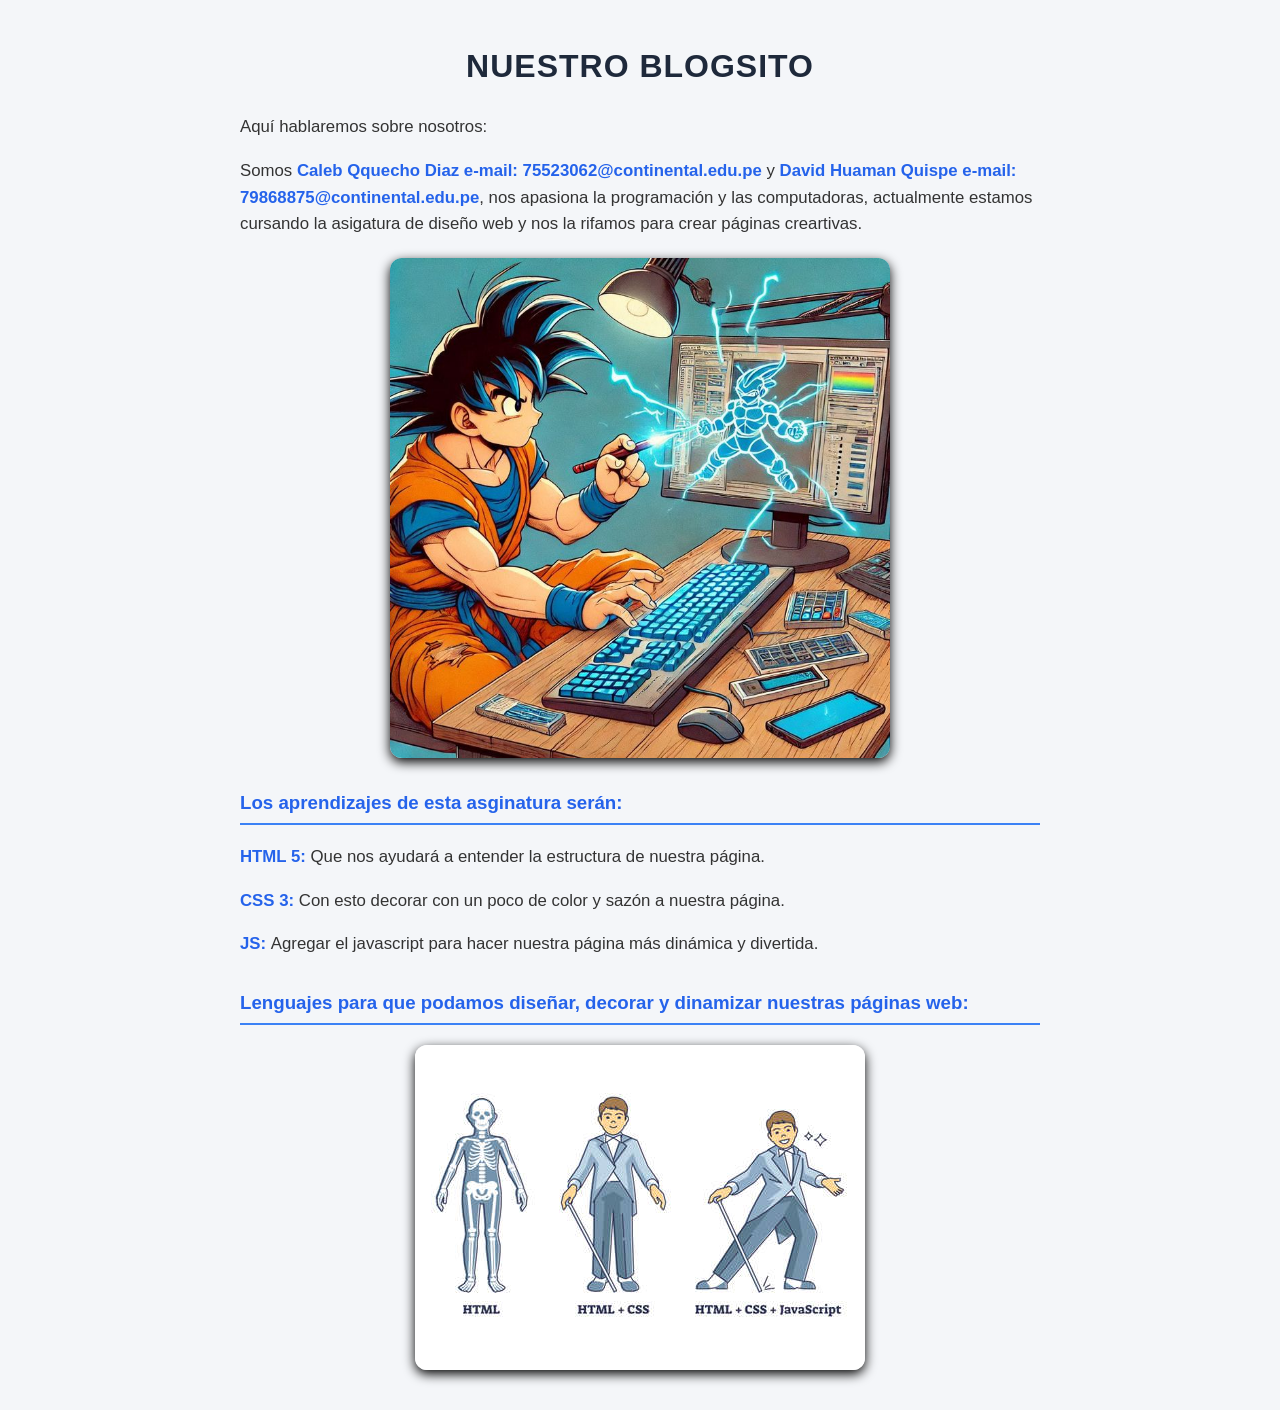
<file: Trabajo Grupal/index.html>
<!DOCTYPE html>
<html lang="es">
<head>
    <meta charset="UTF-8">
    <meta name="viewport" content="width=device-width, initial-scale=1.0">
    <link rel="stylesheet" href="diseño.css">
    <title>Nuestro Blog Personal</title>
</head>
<body>
    <h1>NUESTRO BLOGSITO</h1>
    <p>Aquí hablaremos sobre nosotros:</p>
    <p>Somos <strong>Caleb Qquecho Diaz e-mail: 75523062@continental.edu.pe</strong> y <strong>David Huaman Quispe e-mail: 79868875@continental.edu.pe</strong>, nos apasiona la programación y las computadoras, actualmente estamos cursando la asigatura de diseño web y nos la rifamos para crear páginas creartivas.
    </p>
    
    <img src="imagenes/gokuProgramando.jpg" width="500px" title="Nuestras dos pasiones juntas">

    <h3><strong>Los aprendizajes de esta asginatura serán:</strong></h3>
    <p><strong>HTML 5: </strong>Que nos ayudará a entender la estructura de nuestra página.</p>
    <p><strong>CSS 3: </strong>Con esto decorar con un poco de color y sazón a nuestra página.</p>
    <p><strong>JS: </strong>Agregar el javascript para hacer nuestra página más dinámica y divertida.</p>

    <h3><strong>Lenguajes para que podamos diseñar, decorar y dinamizar nuestras páginas web:</strong></h3>

    <img src="imagenes/htmlCssJs.jpg" title="Nuestro concepto de HTML, CSS y JS">

    
</body>
</html>
</file>
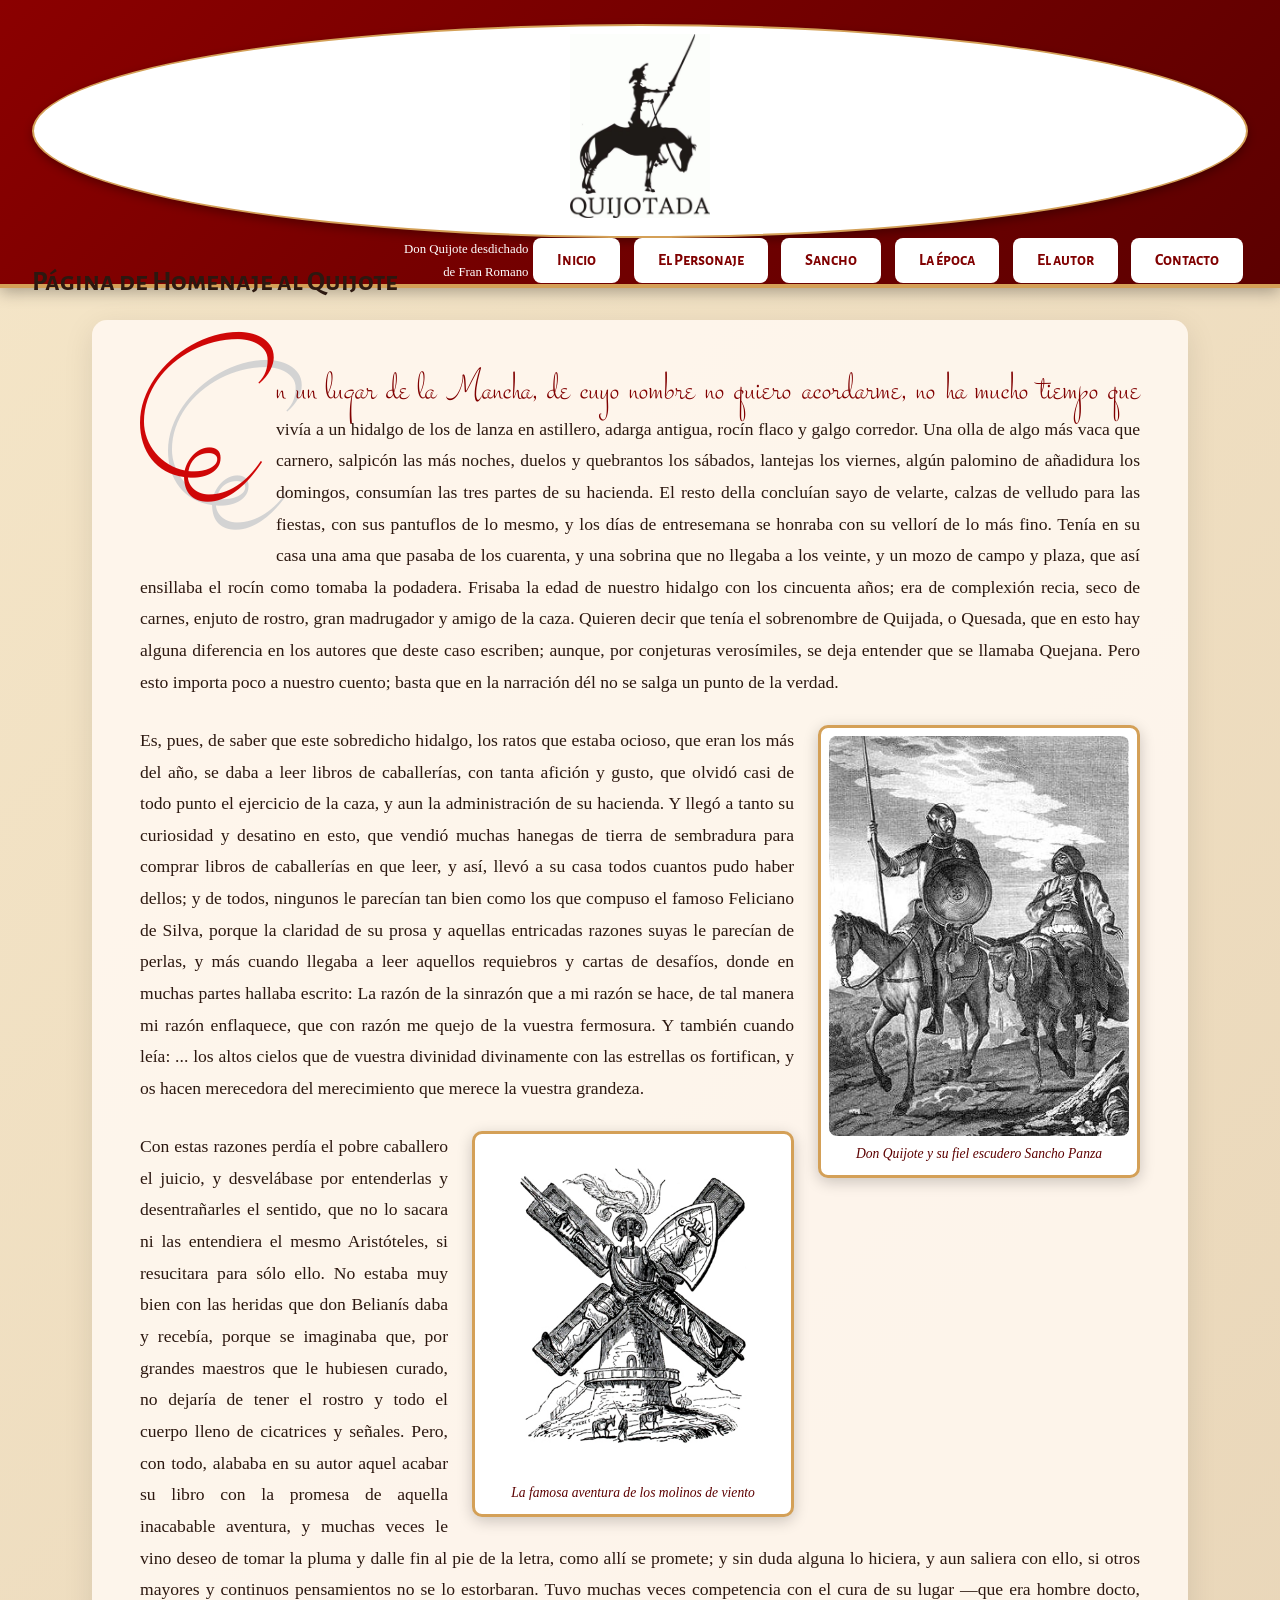
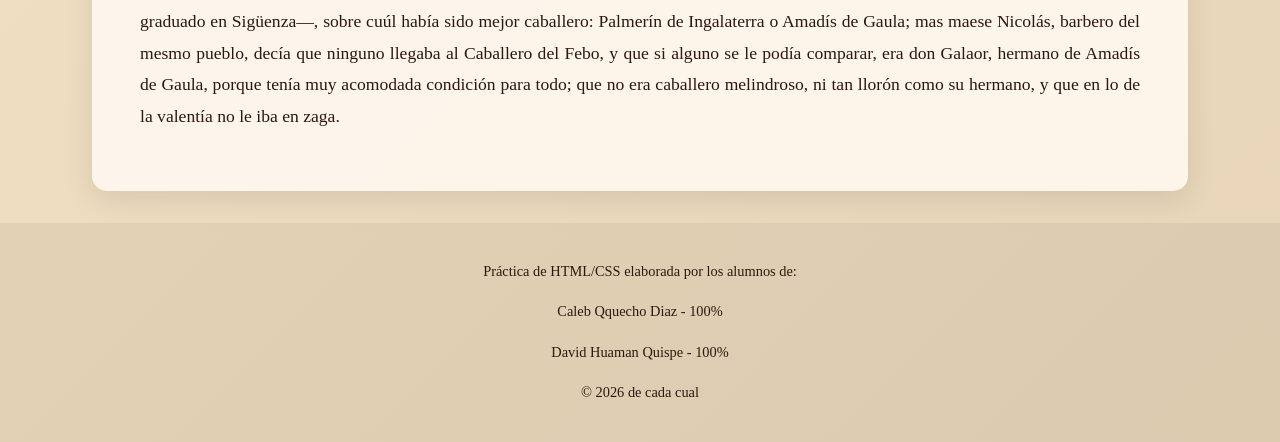
<file: quijote.html>
<!DOCTYPE html>
<html lang="es">
<head>
    <title>Homenaje a Don Quijote</title>
    <link rel="icon" type="image/png" href="img/logo.png" />
    <!-- Google Fonts -->
    <link href='https://fonts.googleapis.com/css?family=Alegreya+Sans+SC' rel='stylesheet' type='text/css'>
    <link href='https://fonts.googleapis.com/css?family=Stalemate' rel='stylesheet' type='text/css'>
    <link href='https://fonts.googleapis.com/css?family=Pathway+Gothic+One' rel='stylesheet' type='text/css'>
    
    <!-- Archivos CSS -->
    <link rel="stylesheet" type="text/css" href="header.css" />
    <link rel="stylesheet" type="text/css" href="contenido.css" />
    <link rel="stylesheet" type="text/css" href="footer.css" />
</head>
<body>
    <!-- HEADER -->
    <header>
        <div id="logo">
            <a href="#"><img src="img/logoQuijote.jpg" width="140px" alt="Logo Don Quijote" title="Volver a la Home" /></a>
        </div>
        <h1>Página de Homenaje al Quijote</h1>
        <nav>
            <ul class="navigation">
                <li class="active"><a href="#">Inicio</a></li>
                <li><a href="https://es.wikipedia.org/wiki/Don_Quijote_(personaje)">El Personaje</a></li>
                <li><a href="https://es.wikipedia.org/wiki/Sancho_Panza">Sancho</a></li>
                <li><a href="https://es.wikipedia.org/wiki/Siglo_de_Oro">La época</a></li>
                <li><a href="https://es.wikipedia.org/wiki/Miguel_de_Cervantes">El autor</a></li>
                <li><a href="Trabajo Grupal/index.html">Contacto</a></li>
            </ul>
        </nav>
        <figure class="hero">
            <figcaption>Don Quijote desdichado de Fran Romano</figcaption>
        </figure>
    </header>

    <!-- CONTENT -->
    <div class="content">
        <p>En un lugar de la Mancha, de cuyo nombre no quiero acordarme, no ha 
            mucho tiempo que vivía a un hidalgo de los de lanza en astillero, adarga 
            antigua, rocín flaco y galgo corredor. Una olla de algo más vaca 
            que carnero, salpicón las más noches, duelos y quebrantos los 
            sábados, lantejas los viernes, algún palomino de añadidura 
            los domingos, consumían las tres partes de su hacienda. El resto della 
            concluían sayo de velarte, calzas de velludo para las fiestas, con sus 
            pantuflos de lo mesmo, y los días de entresemana se honraba con su 
            vellorí de lo más fino. Tenía en su casa una ama que 
            pasaba de los cuarenta, y una sobrina que no llegaba a los veinte, y un mozo de 
            campo y plaza, que así ensillaba el rocín como tomaba la 
            podadera. Frisaba la edad de nuestro hidalgo con los cincuenta años; era 
            de complexión recia, seco de carnes, enjuto de rostro, gran madrugador y 
            amigo de la caza. Quieren decir que tenía el sobrenombre de Quijada, o 
            Quesada, que en esto hay alguna diferencia en los autores que deste caso 
            escriben; aunque, por conjeturas verosímiles, se deja entender que se 
            llamaba Quejana. Pero esto importa poco a nuestro cuento; basta que en la 
            narración dél no se salga un punto de la verdad.</p>
        
        <figure class="content-image">
        <img src="img/quijote-sancho.jpg" alt="Don Quijote y Sancho Panza" />
        <figcaption>Don Quijote y su fiel escudero Sancho Panza</figcaption>
        </figure>

        <p>Es, pues, de saber que este sobredicho hidalgo, los ratos que estaba 
            ocioso, que eran los más del año, se daba a leer libros de 
            caballerías, con tanta afición y gusto, que olvidó casi de 
            todo punto el ejercicio de la caza, y aun la administración de su 
            hacienda. Y llegó a tanto su curiosidad y desatino en esto, que 
            vendió muchas hanegas de tierra de sembradura para comprar libros de 
            caballerías en que leer, y así, llevó a su casa todos 
            cuantos pudo haber dellos; y de todos, ningunos le parecían tan bien 
            como los que compuso el famoso Feliciano de Silva, porque la claridad de su 
            prosa y aquellas entricadas razones suyas le parecían de perlas, y 
            más cuando llegaba a leer aquellos requiebros y cartas de 
            desafíos, donde en muchas partes hallaba escrito: La razón de la 
            sinrazón que a mi razón se hace, de tal manera mi razón 
            enflaquece, que con razón me quejo de la vuestra fermosura. Y 
            también cuando leía: ... los altos cielos que de vuestra divinidad 
            divinamente con las estrellas os fortifican, y os hacen merecedora del 
            merecimiento que merece la vuestra grandeza.</p>
        
        <figure class="content-image">
        <img src="img/molinos-viento.jpg" alt="La batalla contra los molinos" />
        <figcaption>La famosa aventura de los molinos de viento</figcaption>
        </figure>

        <p>Con estas razones perdía el pobre caballero el juicio, y 
            desvelábase por entenderlas y desentrañarles el sentido, que no 
            lo sacara ni las entendiera el mesmo Aristóteles, si resucitara para 
            sólo ello. No estaba muy bien con las heridas que don Belianís 
            daba y recebía, porque se imaginaba que, por grandes maestros que le 
            hubiesen curado, no dejaría de tener el rostro y todo el cuerpo lleno de 
            cicatrices y señales. Pero, con todo, alababa en su autor aquel acabar 
            su libro con la promesa de aquella inacabable aventura, y muchas veces le vino 
            deseo de tomar la pluma y dalle fin al pie de la letra, como allí se 
            promete; y sin duda alguna lo hiciera, y aun saliera con ello, si otros mayores 
            y continuos pensamientos no se lo estorbaran. Tuvo muchas veces competencia con 
            el cura de su lugar —que era hombre docto, graduado en Sigüenza—, sobre 
            cuúl había sido mejor caballero: Palmerín de Ingalaterra o 
            Amadís de Gaula; mas maese Nicolás, barbero del mesmo pueblo, 
            decía que ninguno llegaba al Caballero del Febo, y que si alguno se le 
            podía comparar, era don Galaor, hermano de Amadís de Gaula, 
            porque tenía muy acomodada condición para todo; que no era 
            caballero melindroso, ni tan llorón como su hermano, y que en lo de la 
            valentía no le iba en zaga.</p>
    </div><!--content-->

    <!-- FOOTER -->
    <footer>
        <p>Práctica de HTML/CSS elaborada por los alumnos de:<br />
            <p>Caleb Qquecho Diaz - 100%</p>
            <p>David Huaman Quispe - 100%</p>
        </p>
        <p>&copy; 2026 de cada cual</p>
    </footer>
</body>
</html>
</file>
<file: Trabajo Grupal/diseño.css>
body {
    font-family: 'Segoe UI', Tahoma, Geneva, Verdana, sans-serif;
    line-height: 1.6;
    color: #333;
    background-color: #f4f6f9;
    max-width: 800px;
    margin: 0 auto;
    padding: 20px;
}

.encabezado {
    background-color: #2563eb;
    height: 125px;
    box-shadow: 0px, 5px, 6px rgba(88, 88, 88, 0.6);
    text-align: center;
}

h1 {
    color: #1e293b;
    text-align: center;
    text-transform: uppercase;
    letter-spacing: 1px;
}

h3 {
    color: #0f172a;
    border-bottom: 2px solid #3b82f6;
    padding-bottom: 5px;
    margin-top: 30px;
}

p {
    font-size: 1.05rem;
}

strong {
    color: #2563eb;
}

img {
    display: block;
    max-width: 100%;
    height: auto;
    margin: 20px auto;
    border-radius: 12px;
    box-shadow: 0 4px 12px rgba(0, 0, 0, 1);
}
</file>
<file: header.css>
/* HEADER */
#logo {
    background: white;
    padding: 0.5em;
    border-radius: 50%;
    box-shadow: 0 4px 10px rgba(0, 0, 0, 0.3);
    border: 2px solid #D4A057;
    transition: transform 0.3s ease;
    text-align: center;
}

#logo:hover {
    transform: scale(1.05);
}

h1 {
    float: left;
    font-size: 1.75em;
    font-family: "Alegreya Sans SC", Georgia, serif;
}

nav ul.navigation {
    float: right;  /* ← Solo esto es suficiente */
    margin: 0;
    padding: 0;
    list-style: none;
}

nav ul.navigation li {
    background-color: white;
    border-radius: .5em; 
    display: inline-block;
    padding: .5em 1.5em;
    margin: 0 .3em;
    transition: all 0.3s ease;
}

nav ul.navigation li:hover {
    background-color: maroon;
}

nav ul.navigation li:hover a {
    color: white;
}

header {
    background: linear-gradient(135deg, #8B0000 0%, #5C0000 100%);
    padding: 1.5em 2em 0 2em;
    border-bottom: 4px solid #D4A057;
    box-shadow: 0 4px 15px rgba(0, 0, 0, 0.3);
}

/* ESTILO PARA LOS ENLACES DEL MENÚ */

nav ul.navigation li a {
    color: maroon;
    font-size: 1em;
    font-weight: bold;
    text-decoration: none;
    font-family: "Alegreya Sans SC", Georgia, serif;
}

nav ul.navigation li:hover {
    background-color: maroon;
    transform: translateY(-2px);
    box-shadow: 0 4px 12px rgba(139, 0, 0, 0.3);
}

nav ul.navigation li:hover a {
    color: white;
}
</file>
<file: contenido.css>
body {
    margin: 0;
    background: linear-gradient(135deg, #F5E6C8 0%, #E8D5B8 100%);
    font-family: 'Georgia', serif;
    color: #2C1810;
    line-height: 1.8;
}

div.content {
    max-width: 1000px;
    margin: 2em auto;
    padding: 2em 3em;
    background: rgba(255, 248, 240, 0.9);
    border-radius: 15px;
    box-shadow: 0 8px 30px rgba(0,0,0,0.1);
}

div.content p {
    text-align: justify;
    font-size: 1.1em;
    margin-bottom: 1.5em;
}

figure.hero {
    margin: 0;
    text-align: center;
}

figure.hero img {
    border-bottom: .5em solid white;
    border-top: .5em solid white;
    width: 100%;
}

figure.hero figcaption {
    font-size: .8em;
    padding-right: 1em;
    text-align: right;
    color: white;
}

div.content p:first-child::first-letter {
    color: rgb(207, 7, 7);
    font-size: 5em;
    float: left;
    line-height: 0.8;
    margin-right: 0.1em;
    font-family: "Stalemate", Georgia, serif;
    text-shadow: .125em .125em lightgray;
}

div.content p:first-child::first-line {
    color: maroon;
    font-family: "Stalemate", Georgia, serif;
    font-size: 2.5em;
    line-height: 1em;
}

/* ESTILO PARA IMÁGENES EN EL CONTENIDO */
div.content figure.content-image {
    float: right;
    margin: 0 0 1em 1.5em;
    max-width: 300px;
    border: 3px solid #D4A057;
    border-radius: 10px;
    box-shadow: 0 4px 15px rgba(0,0,0,0.2);
    padding: 0.5em;
    background: white;
}

div.content figure.content-image img {
    width: 100%;
    display: block;
    border-radius: 8px;
}

div.content figure.content-image figcaption {
    text-align: center;
    font-size: 0.85em;
    color: #5C0000;
    padding: 0.5em 0 0 0;
    font-style: italic;
}
</file>
<file: footer.css>
/* FOOTER */
footer {
    text-align: center;
    padding: 1.5em;
    font-size: 0.9em;
    background-color: rgba(0, 0, 0, 0.05);
}

footer img {
    height: 40px;
    margin-top: 0.5em;
}
</file>
